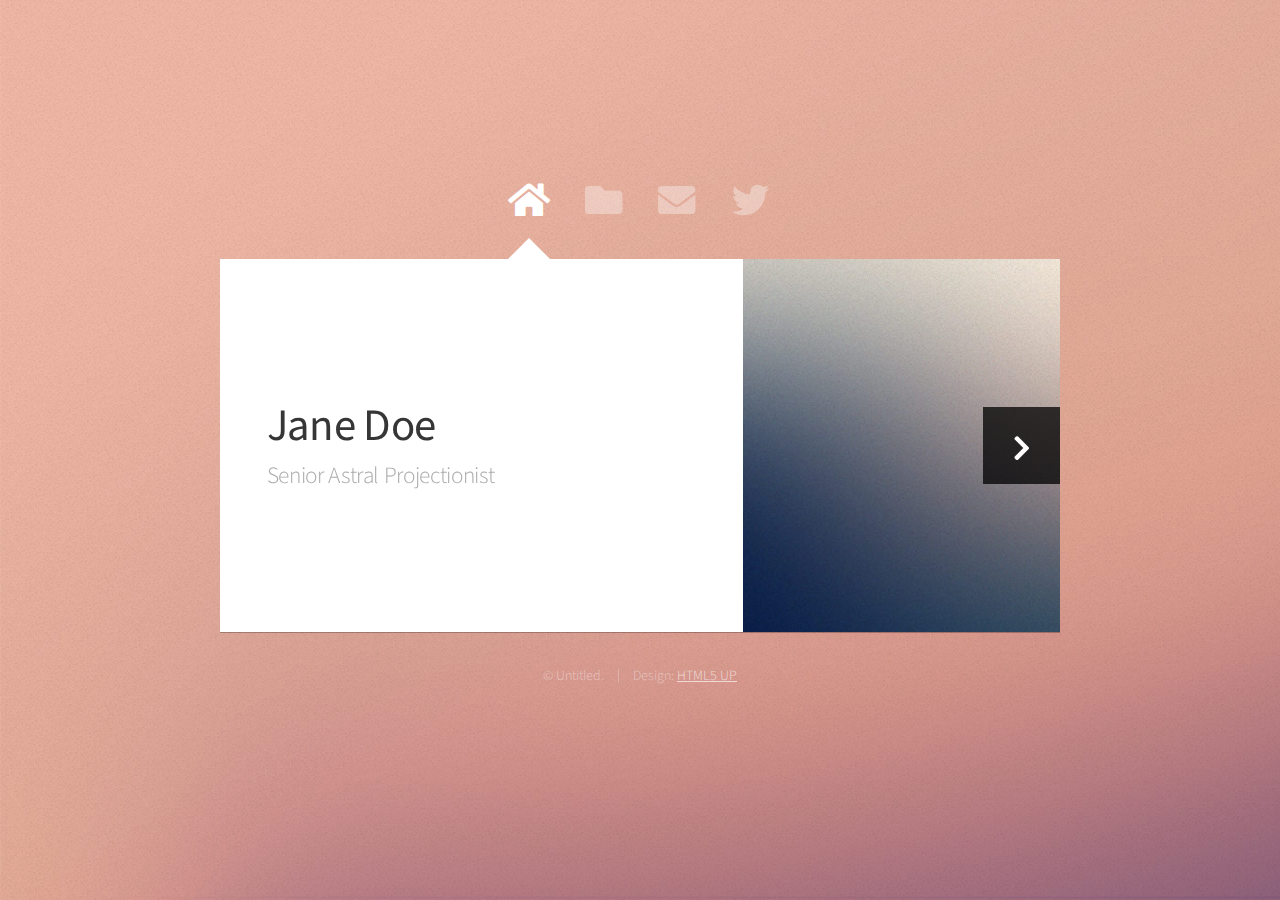
<file: index.html>
<!DOCTYPE HTML>
<!--
	Astral by HTML5 UP
	html5up.net | @ajlkn
	Free for personal and commercial use under the CCA 3.0 license (html5up.net/license)
-->
<html>
	<head>
		<title>Astral by HTML5 UP</title>
		<meta charset="utf-8" />
		<meta name="viewport" content="width=device-width, initial-scale=1, user-scalable=no" />
		<link rel="stylesheet" href="assets/css/main.css" />
		<noscript><link rel="stylesheet" href="assets/css/noscript.css" /></noscript>
	</head>
	<body class="is-preload">

		<!-- Wrapper-->
			<div id="wrapper">

				<!-- Nav -->
					<nav id="nav">
						<a href="#" class="icon solid fa-home"><span>Home</span></a>
						<a href="#work" class="icon solid fa-folder"><span>Work</span></a>
						<a href="#contact" class="icon solid fa-envelope"><span>Contact</span></a>
						<a href="https://twitter.com/ajlkn" class="icon brands fa-twitter"><span>Twitter</span></a>
					</nav>

				<!-- Main -->
					<div id="main">

						<!-- Me -->
							<article id="home" class="panel intro">
								<header>
									<h1>Jane Doe</h1>
									<p>Senior Astral Projectionist</p>
								</header>
								<a href="#work" class="jumplink pic">
									<span class="arrow icon solid fa-chevron-right"><span>See my work</span></span>
									<img src="images/me.jpg" alt="" />
								</a>
							</article>

						<!-- Work -->
							<article id="work" class="panel">
								<header>
									<h2>Work</h2>
								</header>
								<p>
									Phasellus enim sapien, blandit ullamcorper elementum eu, condimentum eu elit.
									Vestibulum ante ipsum primis in faucibus orci luctus et ultrices posuere cubilia
									luctus elit eget interdum.
								</p>
								<section>
									<div class="row">
										<div class="col-4 col-6-medium col-12-small">
											<a href="#" class="image fit"><img src="images/pic01.jpg" alt=""></a>
										</div>
										<div class="col-4 col-6-medium col-12-small">
											<a href="#" class="image fit"><img src="images/pic02.jpg" alt=""></a>
										</div>
										<div class="col-4 col-6-medium col-12-small">
											<a href="#" class="image fit"><img src="images/pic03.jpg" alt=""></a>
										</div>
										<div class="col-4 col-6-medium col-12-small">
											<a href="#" class="image fit"><img src="images/pic04.jpg" alt=""></a>
										</div>
										<div class="col-4 col-6-medium col-12-small">
											<a href="#" class="image fit"><img src="images/pic05.jpg" alt=""></a>
										</div>
										<div class="col-4 col-6-medium col-12-small">
											<a href="#" class="image fit"><img src="images/pic06.jpg" alt=""></a>
										</div>
										<div class="col-4 col-6-medium col-12-small">
											<a href="#" class="image fit"><img src="images/pic07.jpg" alt=""></a>
										</div>
										<div class="col-4 col-6-medium col-12-small">
											<a href="#" class="image fit"><img src="images/pic08.jpg" alt=""></a>
										</div>
										<div class="col-4 col-6-medium col-12-small">
											<a href="#" class="image fit"><img src="images/pic09.jpg" alt=""></a>
										</div>
										<div class="col-4 col-6-medium col-12-small">
											<a href="#" class="image fit"><img src="images/pic10.jpg" alt=""></a>
										</div>
										<div class="col-4 col-6-medium col-12-small">
											<a href="#" class="image fit"><img src="images/pic11.jpg" alt=""></a>
										</div>
										<div class="col-4 col-6-medium col-12-small">
											<a href="#" class="image fit"><img src="images/pic12.jpg" alt=""></a>
										</div>
									</div>
								</section>
							</article>

						<!-- Contact -->
							<article id="contact" class="panel">
								<header>
									<h2>Contact Me</h2>
								</header>
								<form action="#" method="post">
									<div>
										<div class="row">
											<div class="col-6 col-12-medium">
												<input type="text" name="name" placeholder="Name" />
											</div>
											<div class="col-6 col-12-medium">
												<input type="text" name="email" placeholder="Email" />
											</div>
											<div class="col-12">
												<input type="text" name="subject" placeholder="Subject" />
											</div>
											<div class="col-12">
												<textarea name="message" placeholder="Message" rows="6"></textarea>
											</div>
											<div class="col-12">
												<input type="submit" value="Send Message" />
											</div>
										</div>
									</div>
								</form>
							</article>

					</div>

				<!-- Footer -->
					<div id="footer">
						<ul class="copyright">
							<li>&copy; Untitled.</li><li>Design: <a href="http://html5up.net">HTML5 UP</a></li>
						</ul>
					</div>

			</div>

		<!-- Scripts -->
			<script src="assets/js/jquery.min.js"></script>
			<script src="assets/js/browser.min.js"></script>
			<script src="assets/js/breakpoints.min.js"></script>
			<script src="assets/js/util.js"></script>
			<script src="assets/js/main.js"></script>

	</body>
</html>
</file>
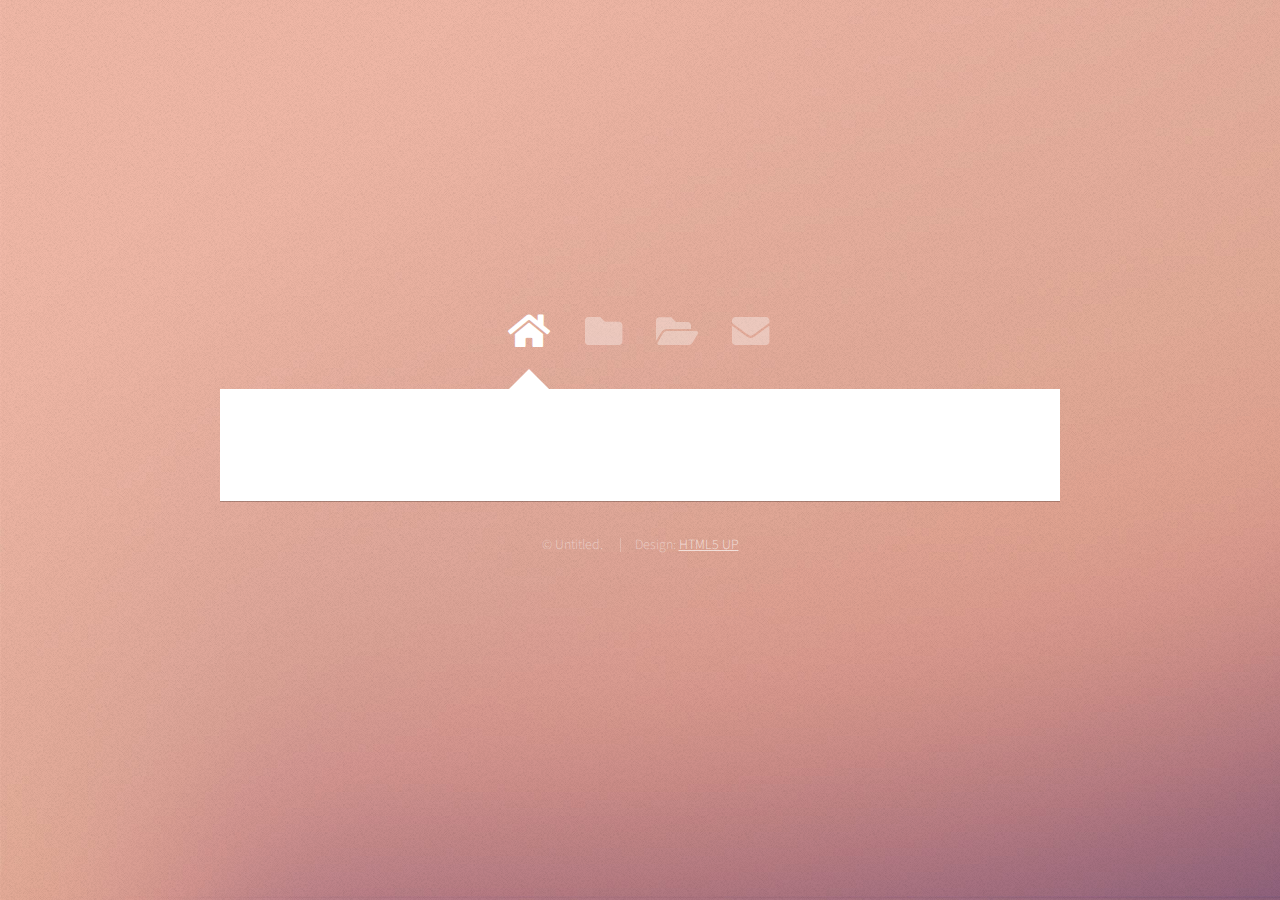
<file: Bloxiz.html>
<!DOCTYPE HTML>
<html>

<head>
    <title>Two Left Jams</title>
    <meta charset="utf-8" />
    <meta name="viewport" content="width=device-width, initial-scale=1, user-scalable=no" />
    <link rel="stylesheet" href="assets/css/main.css" />
    <noscript><link rel="stylesheet" href="assets/css/noscript.css" /></noscript>

</head>

<body class="is-preload">

    <!-- Wrapper-->
    <div id="wrapper">

        <!-- Nav -->
        <nav id="nav">
            <a href="index.html" class="icon solid fa-home"><span>Home</span></a>
            <a href="index.html#work" class="icon solid fa-folder"><span>Projects</span></a>
            <a href="#content" class="icon solid fa-folder-open"><span>Two Left Jams</span></a>
            <a href="index.html#contact" class="icon solid fa-envelope"><span>Contact</span></a>

        </nav>

        <!-- Main -->
        <div id="main">

            <!-- Empty articles to position the content panel under the correct icon -->
            <article id="empty1" class="panel">
            </article>

            <article id="empty2" class="panel">
            </article>

            <article id="content" class="panel">
                <section>
                    <header style="text-align: center;">
                        <h2>Bloxiz</h2>
                        <p>Client Projects Game</p>
                    </header>
                    <div class="video-container">
                        <video autoplay loop controls>
                            <source src="videos\Bloxiz.mp4" type="video/mp4">
                            <source src="movie.ogg" type="video/ogg">
                            Your browser does not support the video tag.
                        </video>
                    </div>
                    <header style="text-align: left;">
                        <h3>Overview</h3>
                    </header>
                    <p style="text-align: left;">
                        Bloxiz is a Tamagochi style game where you take care of your own little blocky creature. You acquire your creature by scanning a QR code, it will then be added to your collection. You can then take care of it by feeding it, playing with it cleaning it
                        and playing with it. You can breed these creatures and through a genetics system they will take traits of the parents this way you can try and collect any mix or any complete bloxiz. The game was made to the specifications of the
                        client.
                    </p>
                    <header style="text-align: left;">
                        <h3>My Role</h3>
                    </header>
                    <p style="text-align: left;">
                        During this project I took on the role of Lead Programmer, planning out the technical aspects of the game and overseeing the implementation of features. I worked closely with the team to ensure that the game mechanics were engaging and fun, while also
                        meeting the client's requirements. I was responsible for implementing the controls, creature care mechanics, and the QR code integration for creature acquisition. My focus was on creating a smooth user experience and ensuring that
                        all technical aspects of the game functioned correctly. I also closely worked together with the project manager and took over for him when he was not available. Scheduling and reporting meetings, as well as keeping the team on
                        track with the project timeline.
                    </p>
                    <header style="text-align: left;">
                        <h3>Team Members (Blank Slate Studio)</h3>
                    </header>
                    <ul style="text-align: left;">
                        <li>Arno De Cuyper</li>
                        <li>Dan Chicu</li>
                        <li>Jorin Liesse</li>
                        <li>Gilles De Waele-Van De Velde</li>
                </section>
                <a class="button primary" style="display: block; margin: 0 auto;" onclick="location.href='index.html#work'">back to projects</a>
                <a class="button primary" onclick="location.href='index.html#contact'">Contact Me</a>

            </article>

        </div>

        <!-- Footer -->
        <div id="footer">
            <ul class="copyright">
                <li>&copy; Untitled.</li>
                <li>Design: <a href="http://html5up.net">HTML5 UP</a></li>
            </ul>
        </div>

    </div>

    <!--Scripts-->
    <script src="assets/js/jquery.min.js"></script>
    <script src="assets/js/browser.min.js"></script>
    <script src="assets/js/breakpoints.min.js"></script>
    <script src="assets/js/util.js"></script>
    <script src="assets/js/main.js"></script>

</body>

</html>
</file>
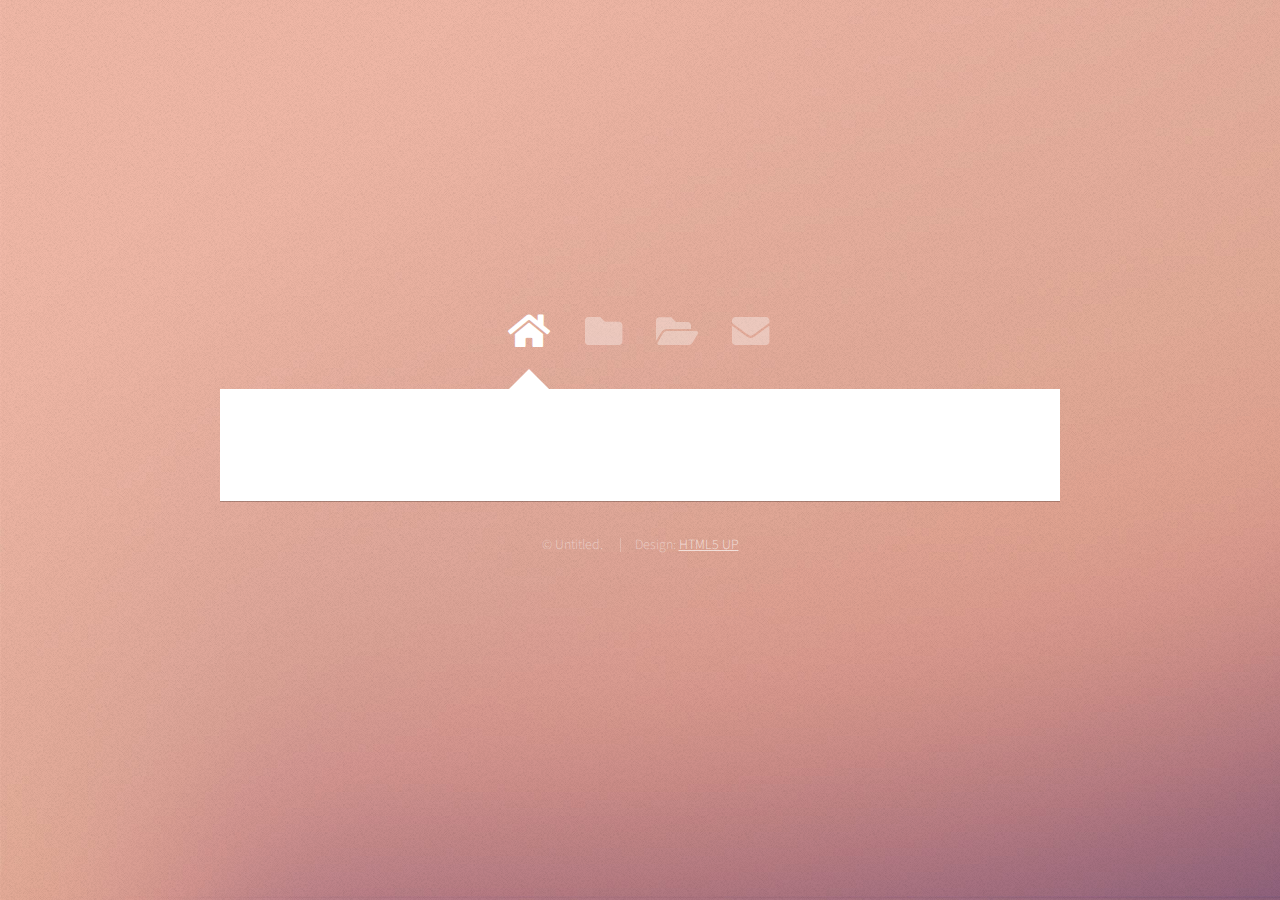
<file: StylizedKart.html>
<!DOCTYPE html>
<html>

<head>
    <title>Warden Of The Garden</title>
    <meta charset="utf-8" />
    <meta name="viewport" content="width=device-width, initial-scale=1, user-scalable=no" />
    <link rel="stylesheet" href="assets/css/main.css" />
    <noscript><link rel="stylesheet" href="assets/css/noscript.css" /></noscript>

</head>

<body class="is-preload">

    <!-- Wrapper-->
    <div id="wrapper">

        <!-- Nav -->
        <nav id="nav">
            <a href="index.html" class="icon solid fa-home"><span>Home</span></a>
            <a href="index.html#work" class="icon solid fa-folder"><span>Projects</span></a>
            <a href="#content" class="icon solid fa-folder-open"><span>Warden Of The Garden</span></a>
            <a href="index.html#contact" class="icon solid fa-envelope"><span>Contact</span></a>

        </nav>
        <!-- Main -->
        <div id="main">
            <!-- Empty articles to position the content panel under the correct icon -->
            <article id="empty1" class="panel">
            </article>

            <article id="empty2" class="panel">
            </article>

            <article id="content" class="panel">
                <section>
                    <header style="text-align: center;">
                        <h2>Stylized Kart</h2>
                        <p>Game Art 2 Exam Project</p>
                    </header>
                    <div class="video-container">
                        <iframe src="https://youtube.be/embed/vcorrttTTKA" title="Kart Presentation" frameborder="0" allow="accelerometer; autoplay; clipboard-write; encrypted-media; gyroscope; picture-in-picture; web-share" allowfullscreen>
                        </iframe>
                    </div>
                    <div class="video-container">
                        <iframe src="https://www.youtube.com/embed/1n-uUSLRfv8" title="Kart selection" frameborder="0" allow="accelerometer; autoplay; clipboard-write; encrypted-media; gyroscope; picture-in-picture; web-share" allowfullscreen>
                        </iframe>
                    </div>
                    <div class="slide-container">
                        <div class="image-container">
                            <img src="images/StylizedKart/2IGP13_E_Everaert_Anton_exam_screen01.png" class="slider-image active" alt="Stylized Kart Main Screenshot">
                            <img src="images/StylizedKart/2IGP13_E_Everaert_Anton_exam_screen02.png" class="slider-image active" alt="Stylized Kart Screenshot 1">
                            <img src="images/StylizedKart/2IGP13_E_Everaert_Anton_exam_screen03.png" class="slider-image" alt="Stylized Kart Screenshot 2">
                            <img src="images/StylizedKart/2IGP13_E_Everaert_Anton_exam_screen04.png" class="slider-image" alt="Stylized Kart Screenshot 3">
                            <img src="images/StylizedKart/2IGP13_E_Everaert_Anton_exam_screen05.png" class="slider-image" alt="Stylized Kart Screenshot 4">
                            <img src="images/StylizedKart/2IGP13_E_Everaert_Anton_exam_screen06.png" class="slider-image" alt="Stylized Kart Screenshot 5">
                        </div>
                    </div>
                    <header style="text-align: left;">
                        <h3>Overview</h3>
                    </header>
                    <p style="text-align: left;">
                        Fluffy Nature is a serene and visually captivating game environment created as a part of my Game Art 3 exam project. The project focuses on creating good shaders, lighting and overall good environmental assets. The environment I envisioned is a lush,
                        green forest filled with tall grass and a vibrant waterfall. A peaceful campsite is nestled within the trees, complete with a cozy tent and a warm campfire. The scene is designed to evoke a sense of tranquility and connection with
                        nature. Art isn't where my focus lies, but I do have a solid understanding and can do an adequate job when needed.
                    </p>
                    <header style="text-align: left;">
                        <h3>My Role</h3>
                    </header>
                    <p style="text-align: left;">
                        This is a solo project which was mandatory for my Game Art 3 course. I was responsible for all aspects of the project, including concept development, asset creation, and implementation.
                    </p>



                </section>
                <div class="button-container">
                    <button class="button primary" onclick="location.href='index.html#work'">Back to Projects</button>
                </div>

            </article>
        </div>

        <!-- Footer -->
        <div id="footer">
            <ul class="copyright">
                <li>&copy; Untitled.</li>
                <li>Design: <a href="http://html5up.net">HTML5 UP</a></li>
            </ul>
        </div>

    </div>

    <!--Scripts-->
    <script src="assets/js/jquery.min.js"></script>
    <script src="assets/js/browser.min.js"></script>
    <script src="assets/js/breakpoints.min.js"></script>
    <script src="assets/js/util.js"></script>
    <script src="assets/js/main.js"></script>

</body>

</html>
</file>
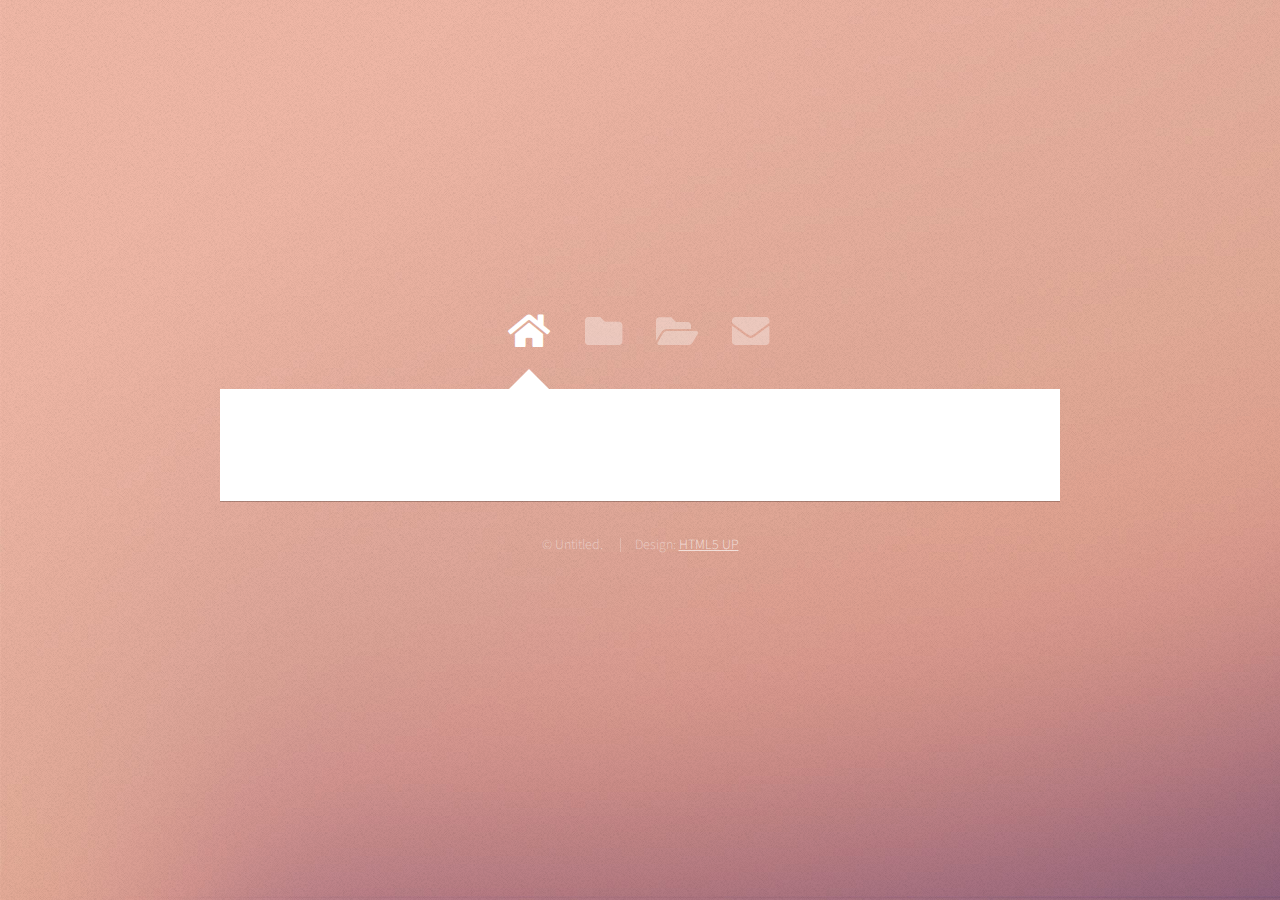
<file: TurretDefender.html>
<!DOCTYPE HTML>
<html>

<head>
    <title>Two Left Jams</title>
    <meta charset="utf-8" />
    <meta name="viewport" content="width=device-width, initial-scale=1, user-scalable=no" />
    <link rel="stylesheet" href="assets/css/main.css" />
    <noscript><link rel="stylesheet" href="assets/css/noscript.css" /></noscript>

</head>

<body class="is-preload">

    <!-- Wrapper-->
    <div id="wrapper">

        <!-- Nav -->
        <nav id="nav">
            <a href="index.html" class="icon solid fa-home"><span>Home</span></a>
            <a href="index.html#work" class="icon solid fa-folder"><span>Projects</span></a>
            <a href="#content" class="icon solid fa-folder-open"><span>Two Left Jams</span></a>
            <a href="index.html#contact" class="icon solid fa-envelope"><span>Contact</span></a>

        </nav>

        <!-- Main -->
        <div id="main">

            <!-- Empty articles to position the content panel under the correct icon -->
            <article id="empty1" class="panel">
            </article>

            <article id="empty2" class="panel">
            </article>

            <article id="content" class="panel">
                <section>
                    <header style="text-align: center;">
                        <h2>Turret Defender</h2>
                        <p>Game Design 3 Final Vertical Slice</p>
                    </header>
                    <div class="video-container">
                        <iframe src="https://www.youtube.com/embed/vCI8RIC1aag" title="Turret Defender Gameplay" frameborder="0" allow="accelerometer; autoplay; clipboard-write; encrypted-media; gyroscope; picture-in-picture; web-share" allowfullscreen>
                        </iframe>
                    </div>
                    <header style="text-align: left;">
                        <h3>Overview</h3>
                    </header>
                    <p style="text-align: left;">
                        Turret Defender is a mostly finished vertical slice of an arcade game that was created as a concept for the Game Design 3 course at DAE. You play as a turret defending against waves of enemies, managing resources and maintaining your defenses. Can you
                        get the high score?
                    </p>
                    <header style="text-align: left;">
                        <h3>My Role</h3>
                    </header>
                    <p style="text-align: left;">
                        This project was a solo effort, where I handled all aspects of the game design and implementation. I designed the game mechanics, created the art assets, and implemented the game logic using Unity. The project was a great opportunity to showcase my skills
                        in game design and development, and I learned a lot about balancing gameplay and creating engaging mechanics.
                    </p>

                    <div class="button-container">
                        <a class="button primary" onclick="location.href='https://antoneveraert.itch.io/turret-defender'">Itch.io Page</a>
                        <a class="button primary" onclick="location.href='index.html#work'">Back to Projects</a>
                        <a class="button primary" onclick="location.href='index.html#contact'">Contact Me</a>
                    </div>
                </section>
            </article>

        </div>

        <!-- Footer -->
        <div id="footer">
            <ul class="copyright">
                <li>&copy; Untitled.</li>
                <li>Design: <a href="http://html5up.net">HTML5 UP</a></li>
            </ul>
        </div>

    </div>

    <!--Scripts-->
    <script src="assets/js/jquery.min.js"></script>
    <script src="assets/js/browser.min.js"></script>
    <script src="assets/js/breakpoints.min.js"></script>
    <script src="assets/js/util.js"></script>
    <script src="assets/js/main.js"></script>

</body>

</html>
</file>
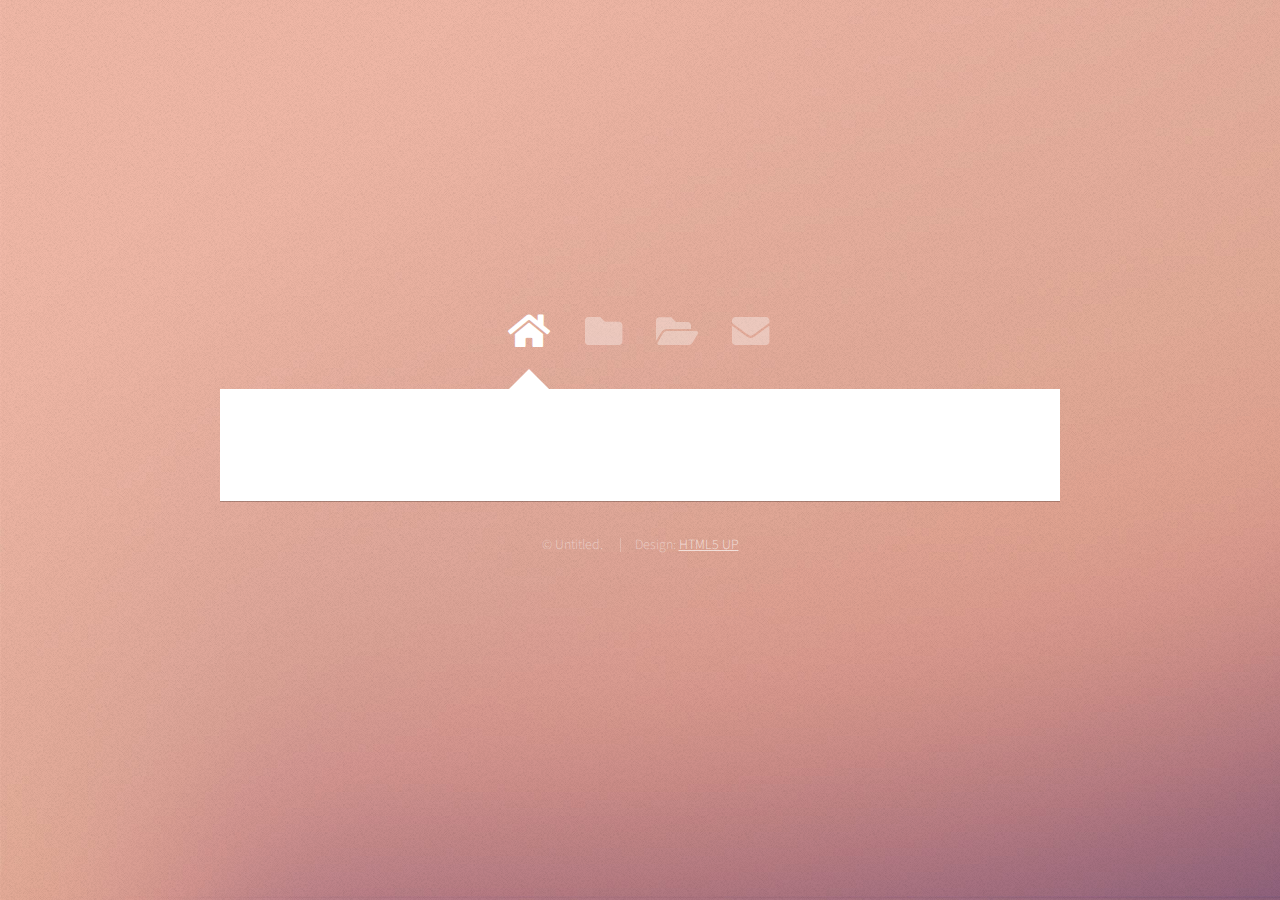
<file: VolcanicWindmill.html>
<!DOCTYPE html>
<html>

<head>
    <title>Warden Of The Garden</title>
    <meta charset="utf-8" />
    <meta name="viewport" content="width=device-width, initial-scale=1, user-scalable=no" />
    <link rel="stylesheet" href="assets/css/main.css" />
    <noscript><link rel="stylesheet" href="assets/css/noscript.css" /></noscript>

</head>

<body class="is-preload">

    <!-- Wrapper-->
    <div id="wrapper">

        <!-- Nav -->
        <nav id="nav">
            <a href="index.html" class="icon solid fa-home"><span>Home</span></a>
            <a href="index.html#work" class="icon solid fa-folder"><span>Projects</span></a>
            <a href="#content" class="icon solid fa-folder-open"><span>Warden Of The Garden</span></a>
            <a href="index.html#contact" class="icon solid fa-envelope"><span>Contact</span></a>

        </nav>
        <!-- Main -->
        <div id="main">
            <!-- Empty articles to position the content panel under the correct icon -->
            <article id="empty1" class="panel">
            </article>

            <article id="empty2" class="panel">
            </article>

            <article id="content" class="panel">
                <section>
                    <header style="text-align: center;">
                        <h2>Volcanic Windmill</h2>
                        <p>Game Art 3 Project</p>
                    </header>
                    <div class="video-container">
                        <iframe src="https://www.youtube.com/embed/NhcZ6TM-9xU" title="Volcanic Windmill Main" frameborder="0" allow="accelerometer; autoplay; clipboard-write; encrypted-media; gyroscope; picture-in-picture; web-share" allowfullscreen>
                        </iframe>
                    </div>
                    <div class="video-container">
                        <iframe src="https://www.youtube.com/embed/DqEJ3YFJkxE" title="Volcanic Windmill Breakdown" frameborder="0" allow="accelerometer; autoplay; clipboard-write; encrypted-media; gyroscope; picture-in-picture; web-share" allowfullscreen>
                        </iframe>
                    </div>
                    <header style="text-align: left;">
                        <h3>Overview</h3>
                    </header>
                    <p style="text-align: left;">
                        This volcanic windmill is also a mandatory part of the Game Art 3 course. The concept was a fluffy woodland environment within a more volcanic setting. This is obviously not possible, but I decided to give it a more whimsical twist by incorporating bright
                        colours and stylized lava.
                    </p>
                    <header style="text-align: left;">
                        <h3>My Role</h3>
                    </header>
                    <p style="text-align: left;">
                        This is a solo project which was mandatory for my Game Art 3 course. I was responsible for all aspects of the project, including concept development, asset creation, and implementation.
                    </p>



                </section>
                <div class="button-container">
                    <a class="button primary" onclick="location.href='index.html#work'">Back to Projects</a>
                    <a class="button primary" onclick="location.href='index.html#contact'">Contact Me</a>
                </div>

            </article>
        </div>

        <!-- Footer -->
        <div id="footer">
            <ul class="copyright">
                <li>&copy; Untitled.</li>
                <li>Design: <a href="http://html5up.net">HTML5 UP</a></li>
            </ul>
        </div>

    </div>

    <!--Scripts-->
    <script src="assets/js/jquery.min.js"></script>
    <script src="assets/js/browser.min.js"></script>
    <script src="assets/js/breakpoints.min.js"></script>
    <script src="assets/js/util.js"></script>
    <script src="assets/js/main.js"></script>

</body>

</html>
</file>
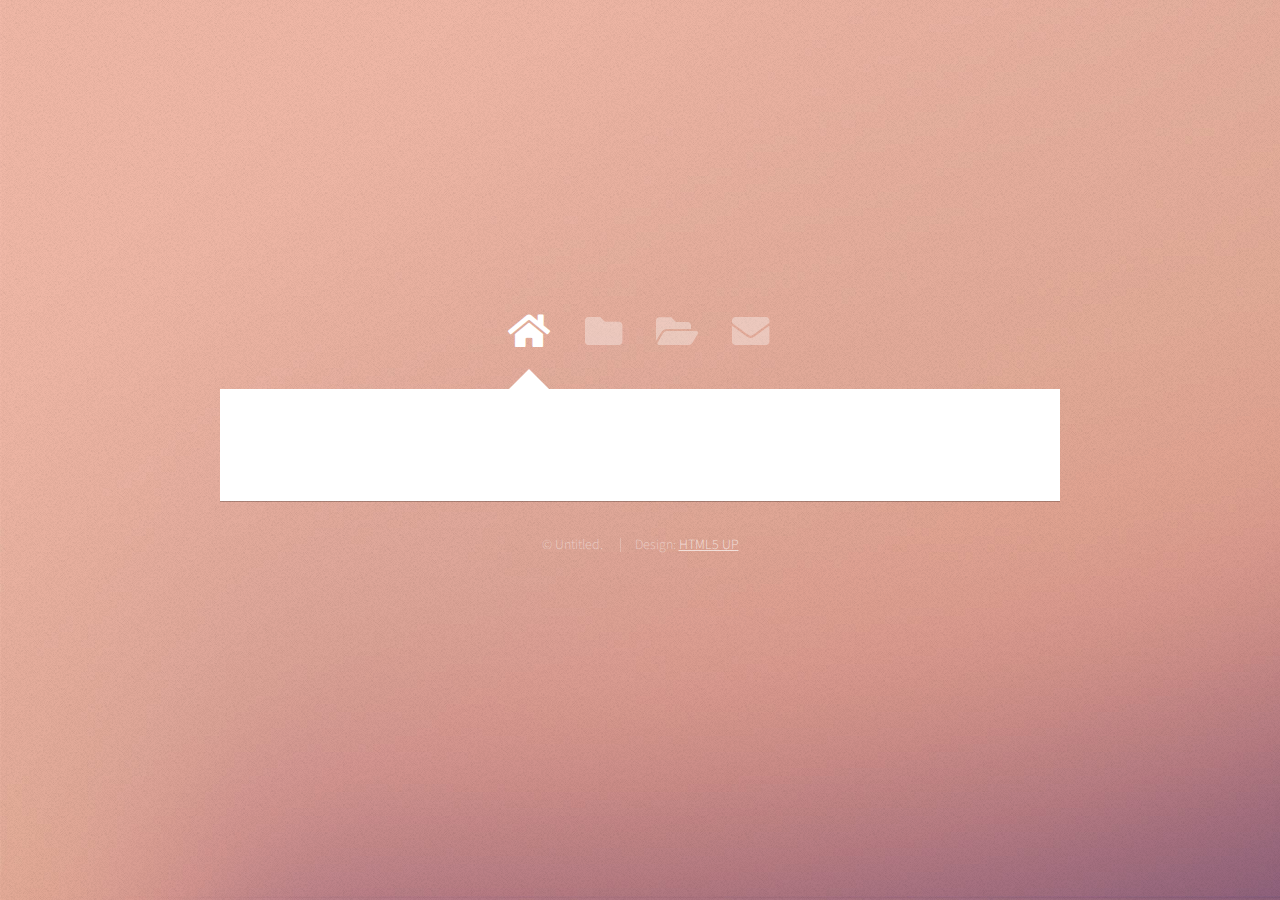
<file: WotG.html>
<!DOCTYPE html>
<html>

<head>
    <title>Warden Of The Garden</title>
    <meta charset="utf-8" />
    <meta name="viewport" content="width=device-width, initial-scale=1, user-scalable=no" />
    <link rel="stylesheet" href="assets/css/main.css" />
    <noscript><link rel="stylesheet" href="assets/css/noscript.css" /></noscript>

</head>

<body class="is-preload">

    <!-- Wrapper-->
    <div id="wrapper">

        <!-- Nav -->
        <nav id="nav">
            <a href="index.html" class="icon solid fa-home"><span>Home</span></a>
            <a href="index.html#work" class="icon solid fa-folder"><span>Projects</span></a>
            <a href="#content" class="icon solid fa-folder-open"><span>Warden Of The Garden</span></a>
            <a href="index.html#contact" class="icon solid fa-envelope"><span>Contact</span></a>

        </nav>
        <!-- Main -->
        <div id="main">
            <!-- Empty articles to position the content panel under the correct icon -->
            <article id="empty1" class="panel">
            </article>

            <article id="empty2" class="panel">
            </article>

            <article id="content" class="panel">
                <section>
                    <header style="text-align: center;">
                        <h2>Warden Of The Garden</h2>
                        <p>2024 Game Design Game Jam Winner</p>
                    </header>
                    <div class="slide-container">
                        <div class="image-container">
                            <img src="images/WotG/1.png" class="slider-image active" alt="Warden of the Garden Screenshot 1">
                            <img src="images/WotG/2.png" class="slider-image" alt="Warden of the Garden Screenshot 2">
                            <img src="images/WotG/3.png" class="slider-image" alt="Warden of the Garden Screenshot 3">
                            <img src="images/WotG/4.png" class="slider-image" alt="Warden of the Garden Screenshot 4">
                            <img src="images/WotG/5.png" class="slider-image" alt="Warden of the Garden Screenshot 5">
                            <img src="images/WotG/6.png" class="slider-image" alt="Warden of the Garden Screenshot 6">
                            <img src="images/WotG/7.png" class="slider-image" alt="Warden of the Garden Screenshot 7">
                        </div>
                    </div>
                    <header style="text-align: left;">
                        <h3>Overview</h3>
                    </header>
                    <p style="text-align: left;">
                        Warden Of The Garden is an arcade defense game that won the 2024 Game Design Game Jam. Players take on the role of the royal gardener who must protect their royal garden from waves of invasive pests. The game features unique tools and enemies that are
                        both realistic in their use and scaling in design. The game was developed in a short time frame (less than 48 hours), showcasing the team's ability to create a polished and engaging experience under pressure. The game received
                        positive feedback for its innovative mechanics and engaging gameplay, earning us the top spot in the competition. It also features a Unique toon shading art style that enhances the visual appeal while saving us a lot of time. We
                        worked hard and had a lot of fun creating this game, we never took it too seriously, but we were able to create a polished and engaging experience under pressure.
                    </p>
                    <header style="text-align: left;">
                        <h3>My Role</h3>
                    </header>
                    <p style="text-align: left;">
                        In this team of 3, I served as game designer, gameplay programmer and shader programmer. I was responsible for developing the core gameplay mechanics, implementing the enemies, creating new ideas and implementing art and shader effects.
                    </p>
                    <header style="text-align: left;">
                        <h3>Team Members</h3>
                    </header>
                    <ul style="text-align: left;">
                        <li>Arno De Cuyper</li>
                        <li>Ricardo GARCÍA MÍNGUEZ</li>
                    </ul>

                </section>
                <div class="button-container">
                    <a class="button primary" onclick="location.href='https://minniman04.itch.io/warden-of-the-garden'">Itch.io Page</a>
                    <a class="button primary" onclick="location.href='index.html#work'">Back to Projects</a>
                    <a class="button primary" onclick="location.href='index.html#contact'">Contact Me</a>
                </div>

            </article>
        </div>

        <!-- Footer -->
        <div id="footer">
            <ul class="copyright">
                <li>&copy; Untitled.</li>
                <li>Design: <a href="http://html5up.net">HTML5 UP</a></li>
            </ul>
        </div>

    </div>

    <!--Scripts-->
    <script src="assets/js/jquery.min.js"></script>
    <script src="assets/js/browser.min.js"></script>
    <script src="assets/js/breakpoints.min.js"></script>
    <script src="assets/js/util.js"></script>
    <script src="assets/js/main.js"></script>

</body>

</html>
</file>
<file: assets/css/noscript.css>
/*
	Astral by HTML5 UP
	html5up.net | @ajlkn
	Free for personal and commercial use under the CCA 3.0 license (html5up.net/license)
*/

/* Wrapper */

	#wrapper {
		opacity: 1 !important;
	}

/* Nav */

	#nav a {
		opacity: 1.0;
	}

		#nav a:before, #nav a:after {
			display: none;
		}

		#nav a span {
			top: 0;
			opacity: 1.0;
		}

			#nav a span:after {
				display: none;
			}

/* Main */

	#main {
		background: none;
		box-shadow: none;
	}

		#main > .panel {
			background: #ffffff;
			margin-bottom: 2em;
		}

			#main > .panel:last-child {
				margin-bottom: 0;
			}
</file>
<file: assets/css/main.css>
@import url("https://fonts.googleapis.com/css?family=Source+Sans+Pro:300,400,300italic,400italic");
@import url("fontawesome-all.min.css");

/*
	Astral by HTML5 UP
	html5up.net | @ajlkn
	Free for personal and commercial use under the CCA 3.0 license (html5up.net/license)
*/

html, body, div, span, applet, object,
iframe, h1, h2, h3, h4, h5, h6, p, blockquote,
pre, a, abbr, acronym, address, big, cite,
code, del, dfn, em, img, ins, kbd, q, s, samp,
small, strike, strong, sub, sup, tt, var, b,
u, i, center, dl, dt, dd, ol, ul, li, fieldset,
form, label, legend, table, caption, tbody,
tfoot, thead, tr, th, td, article, aside,
canvas, details, embed, figure, figcaption,
footer, header, hgroup, menu, nav, output, ruby,
section, summary, time, mark, audio, video {
	margin: 0;
	padding: 0;
	border: 0;
	font-size: 100%;
	font: inherit;
	vertical-align: baseline;}

article, aside, details, figcaption, figure,
footer, header, hgroup, menu, nav, section {
	display: block;}

body {
	line-height: 1;
}

ol, ul {
	list-style: none;
}

blockquote, q {
	quotes: none;
}

	blockquote:before, blockquote:after, q:before, q:after {
		content: '';
		content: none;
	}

table {
	border-collapse: collapse;
	border-spacing: 0;
}

body {
	-webkit-text-size-adjust: none;
}

mark {
	background-color: transparent;
	color: inherit;
}

input::-moz-focus-inner {
	border: 0;
	padding: 0;
}

input, select, textarea {
	-moz-appearance: none;
	-webkit-appearance: none;
	-ms-appearance: none;
	appearance: none;
}

/* Row */

	.row {
		display: flex;
		flex-wrap: wrap;
		box-sizing: border-box;
		align-items: stretch;
	}

		.row > * {
			box-sizing: border-box;
		}

		.row.gtr-uniform > * > :last-child {
			margin-bottom: 0;
		}

		.row.aln-left {
			justify-content: flex-start;
		}

		.row.aln-center {
			justify-content: center;
		}

		.row.aln-right {
			justify-content: flex-end;
		}

		.row.aln-top {
			align-items: flex-start;
		}

		.row.aln-middle {
			align-items: center;
		}

		.row.aln-bottom {
			align-items: flex-end;
		}

		.row > .imp {
			order: -1;
		}

		.row > .col-1 {
			width: 8.33333%;
		}

		.row > .off-1 {
			margin-left: 8.33333%;
		}

		.row > .col-2 {
			width: 16.66667%;
		}

		.row > .off-2 {
			margin-left: 16.66667%;
		}

		.row > .col-3 {
			width: 25%;
		}

		.row > .off-3 {
			margin-left: 25%;
		}

		.row > .col-4 {
			width: 33.33333%;
		}

		.row > .off-4 {
			margin-left: 33.33333%;
		}

		.row > .col-5 {
			width: 41.66667%;
		}

		.row > .off-5 {
			margin-left: 41.66667%;
		}

		.row > .col-6 {
			width: 50%;
		}

		.row > .off-6 {
			margin-left: 50%;
		}

		.row > .col-7 {
			width: 58.33333%;
		}

		.row > .off-7 {
			margin-left: 58.33333%;
		}

		.row > .col-8 {
			width: 66.66667%;
		}

		.row > .off-8 {
			margin-left: 66.66667%;
		}

		.row > .col-9 {
			width: 75%;
		}

		.row > .off-9 {
			margin-left: 75%;
		}

		.row > .col-10 {
			width: 83.33333%;
		}

		.row > .off-10 {
			margin-left: 83.33333%;
		}

		.row > .col-11 {
			width: 91.66667%;
		}

		.row > .off-11 {
			margin-left: 91.66667%;
		}

		.row > .col-12 {
			width: 100%;
		}

		.row > .off-12 {
			margin-left: 100%;
		}

		.row.gtr-0 {
			margin-top: 0em;
			margin-left: 0em;
		}

			.row.gtr-0 > * {
				padding: 0em 0 0 0em;
			}

			.row.gtr-0.gtr-uniform {
				margin-top: 0em;
			}

				.row.gtr-0.gtr-uniform > * {
					padding-top: 0em;
				}

		.row.gtr-25 {
			margin-top: -0.3125em;
			margin-left: -0.3125em;
		}

			.row.gtr-25 > * {
				padding: 0.3125em 0 0 0.3125em;
			}

			.row.gtr-25.gtr-uniform {
				margin-top: -0.3125em;
			}

				.row.gtr-25.gtr-uniform > * {
					padding-top: 0.3125em;
				}

		.row.gtr-50 {
			margin-top: -0.625em;
			margin-left: -0.625em;
		}

			.row.gtr-50 > * {
				padding: 0.625em 0 0 0.625em;
			}

			.row.gtr-50.gtr-uniform {
				margin-top: -0.625em;
			}

				.row.gtr-50.gtr-uniform > * {
					padding-top: 0.625em;
				}

		.row {
			margin-top: -1.25em;
			margin-left: -1.25em;
		}

			.row > * {
				padding: 1.25em 0 0 1.25em;
			}

			.row.gtr-uniform {
				margin-top: -1.25em;
			}

				.row.gtr-uniform > * {
					padding-top: 1.25em;
				}

		.row.gtr-150 {
			margin-top: -1.875em;
			margin-left: -1.875em;
		}

			.row.gtr-150 > * {
				padding: 1.875em 0 0 1.875em;
			}

			.row.gtr-150.gtr-uniform {
				margin-top: -1.875em;
			}

				.row.gtr-150.gtr-uniform > * {
					padding-top: 1.875em;
				}

		.row.gtr-200 {
			margin-top: -2.5em;
			margin-left: -2.5em;
		}

			.row.gtr-200 > * {
				padding: 2.5em 0 0 2.5em;
			}

			.row.gtr-200.gtr-uniform {
				margin-top: -2.5em;
			}

				.row.gtr-200.gtr-uniform > * {
					padding-top: 2.5em;
				}

		@media screen and (max-width: 1680px) {

			.row {
				display: flex;
				flex-wrap: wrap;
				box-sizing: border-box;
				align-items: stretch;
			}

				.row > * {
					box-sizing: border-box;
				}

				.row.gtr-uniform > * > :last-child {
					margin-bottom: 0;
				}

				.row.aln-left {
					justify-content: flex-start;
				}

				.row.aln-center {
					justify-content: center;
				}

				.row.aln-right {
					justify-content: flex-end;
				}

				.row.aln-top {
					align-items: flex-start;
				}

				.row.aln-middle {
					align-items: center;
				}

				.row.aln-bottom {
					align-items: flex-end;
				}

				.row > .imp-xlarge {
					order: -1;
				}

				.row > .col-1-xlarge {
					width: 8.33333%;
				}

				.row > .off-1-xlarge {
					margin-left: 8.33333%;
				}

				.row > .col-2-xlarge {
					width: 16.66667%;
				}

				.row > .off-2-xlarge {
					margin-left: 16.66667%;
				}

				.row > .col-3-xlarge {
					width: 25%;
				}

				.row > .off-3-xlarge {
					margin-left: 25%;
				}

				.row > .col-4-xlarge {
					width: 33.33333%;
				}

				.row > .off-4-xlarge {
					margin-left: 33.33333%;
				}

				.row > .col-5-xlarge {
					width: 41.66667%;
				}

				.row > .off-5-xlarge {
					margin-left: 41.66667%;
				}

				.row > .col-6-xlarge {
					width: 50%;
				}

				.row > .off-6-xlarge {
					margin-left: 50%;
				}

				.row > .col-7-xlarge {
					width: 58.33333%;
				}

				.row > .off-7-xlarge {
					margin-left: 58.33333%;
				}

				.row > .col-8-xlarge {
					width: 66.66667%;
				}

				.row > .off-8-xlarge {
					margin-left: 66.66667%;
				}

				.row > .col-9-xlarge {
					width: 75%;
				}

				.row > .off-9-xlarge {
					margin-left: 75%;
				}

				.row > .col-10-xlarge {
					width: 83.33333%;
				}

				.row > .off-10-xlarge {
					margin-left: 83.33333%;
				}

				.row > .col-11-xlarge {
					width: 91.66667%;
				}

				.row > .off-11-xlarge {
					margin-left: 91.66667%;
				}

				.row > .col-12-xlarge {
					width: 100%;
				}

				.row > .off-12-xlarge {
					margin-left: 100%;
				}

				.row.gtr-0 {
					margin-top: 0em;
					margin-left: 0em;
				}

					.row.gtr-0 > * {
						padding: 0em 0 0 0em;
					}

					.row.gtr-0.gtr-uniform {
						margin-top: 0em;
					}

						.row.gtr-0.gtr-uniform > * {
							padding-top: 0em;
						}

				.row.gtr-25 {
					margin-top: -0.3125em;
					margin-left: -0.3125em;
				}

					.row.gtr-25 > * {
						padding: 0.3125em 0 0 0.3125em;
					}

					.row.gtr-25.gtr-uniform {
						margin-top: -0.3125em;
					}

						.row.gtr-25.gtr-uniform > * {
							padding-top: 0.3125em;
						}

				.row.gtr-50 {
					margin-top: -0.625em;
					margin-left: -0.625em;
				}

					.row.gtr-50 > * {
						padding: 0.625em 0 0 0.625em;
					}

					.row.gtr-50.gtr-uniform {
						margin-top: -0.625em;
					}

						.row.gtr-50.gtr-uniform > * {
							padding-top: 0.625em;
						}

				.row {
					margin-top: -1.25em;
					margin-left: -1.25em;
				}

					.row > * {
						padding: 1.25em 0 0 1.25em;
					}

					.row.gtr-uniform {
						margin-top: -1.25em;
					}

						.row.gtr-uniform > * {
							padding-top: 1.25em;
						}

				.row.gtr-150 {
					margin-top: -1.875em;
					margin-left: -1.875em;
				}

					.row.gtr-150 > * {
						padding: 1.875em 0 0 1.875em;
					}

					.row.gtr-150.gtr-uniform {
						margin-top: -1.875em;
					}

						.row.gtr-150.gtr-uniform > * {
							padding-top: 1.875em;
						}

				.row.gtr-200 {
					margin-top: -2.5em;
					margin-left: -2.5em;
				}

					.row.gtr-200 > * {
						padding: 2.5em 0 0 2.5em;
					}

					.row.gtr-200.gtr-uniform {
						margin-top: -2.5em;
					}

						.row.gtr-200.gtr-uniform > * {
							padding-top: 2.5em;
						}

		}

		@media screen and (max-width: 1280px) {

			.row {
				display: flex;
				flex-wrap: wrap;
				box-sizing: border-box;
				align-items: stretch;
			}

				.row > * {
					box-sizing: border-box;
				}

				.row.gtr-uniform > * > :last-child {
					margin-bottom: 0;
				}

				.row.aln-left {
					justify-content: flex-start;
				}

				.row.aln-center {
					justify-content: center;
				}

				.row.aln-right {
					justify-content: flex-end;
				}

				.row.aln-top {
					align-items: flex-start;
				}

				.row.aln-middle {
					align-items: center;
				}

				.row.aln-bottom {
					align-items: flex-end;
				}

				.row > .imp-large {
					order: -1;
				}

				.row > .col-1-large {
					width: 8.33333%;
				}

				.row > .off-1-large {
					margin-left: 8.33333%;
				}

				.row > .col-2-large {
					width: 16.66667%;
				}

				.row > .off-2-large {
					margin-left: 16.66667%;
				}

				.row > .col-3-large {
					width: 25%;
				}

				.row > .off-3-large {
					margin-left: 25%;
				}

				.row > .col-4-large {
					width: 33.33333%;
				}

				.row > .off-4-large {
					margin-left: 33.33333%;
				}

				.row > .col-5-large {
					width: 41.66667%;
				}

				.row > .off-5-large {
					margin-left: 41.66667%;
				}

				.row > .col-6-large {
					width: 50%;
				}

				.row > .off-6-large {
					margin-left: 50%;
				}

				.row > .col-7-large {
					width: 58.33333%;
				}

				.row > .off-7-large {
					margin-left: 58.33333%;
				}

				.row > .col-8-large {
					width: 66.66667%;
				}

				.row > .off-8-large {
					margin-left: 66.66667%;
				}

				.row > .col-9-large {
					width: 75%;
				}

				.row > .off-9-large {
					margin-left: 75%;
				}

				.row > .col-10-large {
					width: 83.33333%;
				}

				.row > .off-10-large {
					margin-left: 83.33333%;
				}

				.row > .col-11-large {
					width: 91.66667%;
				}

				.row > .off-11-large {
					margin-left: 91.66667%;
				}

				.row > .col-12-large {
					width: 100%;
				}

				.row > .off-12-large {
					margin-left: 100%;
				}

				.row.gtr-0 {
					margin-top: 0em;
					margin-left: 0em;
				}

					.row.gtr-0 > * {
						padding: 0em 0 0 0em;
					}

					.row.gtr-0.gtr-uniform {
						margin-top: 0em;
					}

						.row.gtr-0.gtr-uniform > * {
							padding-top: 0em;
						}

				.row.gtr-25 {
					margin-top: -0.3125em;
					margin-left: -0.3125em;
				}

					.row.gtr-25 > * {
						padding: 0.3125em 0 0 0.3125em;
					}

					.row.gtr-25.gtr-uniform {
						margin-top: -0.3125em;
					}

						.row.gtr-25.gtr-uniform > * {
							padding-top: 0.3125em;
						}

				.row.gtr-50 {
					margin-top: -0.625em;
					margin-left: -0.625em;
				}

					.row.gtr-50 > * {
						padding: 0.625em 0 0 0.625em;
					}

					.row.gtr-50.gtr-uniform {
						margin-top: -0.625em;
					}

						.row.gtr-50.gtr-uniform > * {
							padding-top: 0.625em;
						}

				.row {
					margin-top: -1.25em;
					margin-left: -1.25em;
				}

					.row > * {
						padding: 1.25em 0 0 1.25em;
					}

					.row.gtr-uniform {
						margin-top: -1.25em;
					}

						.row.gtr-uniform > * {
							padding-top: 1.25em;
						}

				.row.gtr-150 {
					margin-top: -1.875em;
					margin-left: -1.875em;
				}

					.row.gtr-150 > * {
						padding: 1.875em 0 0 1.875em;
					}

					.row.gtr-150.gtr-uniform {
						margin-top: -1.875em;
					}

						.row.gtr-150.gtr-uniform > * {
							padding-top: 1.875em;
						}

				.row.gtr-200 {
					margin-top: -2.5em;
					margin-left: -2.5em;
				}

					.row.gtr-200 > * {
						padding: 2.5em 0 0 2.5em;
					}

					.row.gtr-200.gtr-uniform {
						margin-top: -2.5em;
					}

						.row.gtr-200.gtr-uniform > * {
							padding-top: 2.5em;
						}

		}

		@media screen and (max-width: 980px) {

			.row {
				display: flex;
				flex-wrap: wrap;
				box-sizing: border-box;
				align-items: stretch;
			}

				.row > * {
					box-sizing: border-box;
				}

				.row.gtr-uniform > * > :last-child {
					margin-bottom: 0;
				}

				.row.aln-left {
					justify-content: flex-start;
				}

				.row.aln-center {
					justify-content: center;
				}

				.row.aln-right {
					justify-content: flex-end;
				}

				.row.aln-top {
					align-items: flex-start;
				}

				.row.aln-middle {
					align-items: center;
				}

				.row.aln-bottom {
					align-items: flex-end;
				}

				.row > .imp-medium {
					order: -1;
				}

				.row > .col-1-medium {
					width: 8.33333%;
				}

				.row > .off-1-medium {
					margin-left: 8.33333%;
				}

				.row > .col-2-medium {
					width: 16.66667%;
				}

				.row > .off-2-medium {
					margin-left: 16.66667%;
				}

				.row > .col-3-medium {
					width: 25%;
				}

				.row > .off-3-medium {
					margin-left: 25%;
				}

				.row > .col-4-medium {
					width: 33.33333%;
				}

				.row > .off-4-medium {
					margin-left: 33.33333%;
				}

				.row > .col-5-medium {
					width: 41.66667%;
				}

				.row > .off-5-medium {
					margin-left: 41.66667%;
				}

				.row > .col-6-medium {
					width: 50%;
				}

				.row > .off-6-medium {
					margin-left: 50%;
				}

				.row > .col-7-medium {
					width: 58.33333%;
				}

				.row > .off-7-medium {
					margin-left: 58.33333%;
				}

				.row > .col-8-medium {
					width: 66.66667%;
				}

				.row > .off-8-medium {
					margin-left: 66.66667%;
				}

				.row > .col-9-medium {
					width: 75%;
				}

				.row > .off-9-medium {
					margin-left: 75%;
				}

				.row > .col-10-medium {
					width: 83.33333%;
				}

				.row > .off-10-medium {
					margin-left: 83.33333%;
				}

				.row > .col-11-medium {
					width: 91.66667%;
				}

				.row > .off-11-medium {
					margin-left: 91.66667%;
				}

				.row > .col-12-medium {
					width: 100%;
				}

				.row > .off-12-medium {
					margin-left: 100%;
				}

				.row.gtr-0 {
					margin-top: 0em;
					margin-left: 0em;
				}

					.row.gtr-0 > * {
						padding: 0em 0 0 0em;
					}

					.row.gtr-0.gtr-uniform {
						margin-top: 0em;
					}

						.row.gtr-0.gtr-uniform > * {
							padding-top: 0em;
						}

				.row.gtr-25 {
					margin-top: -0.3125em;
					margin-left: -0.3125em;
				}

					.row.gtr-25 > * {
						padding: 0.3125em 0 0 0.3125em;
					}

					.row.gtr-25.gtr-uniform {
						margin-top: -0.3125em;
					}

						.row.gtr-25.gtr-uniform > * {
							padding-top: 0.3125em;
						}

				.row.gtr-50 {
					margin-top: -0.625em;
					margin-left: -0.625em;
				}

					.row.gtr-50 > * {
						padding: 0.625em 0 0 0.625em;
					}

					.row.gtr-50.gtr-uniform {
						margin-top: -0.625em;
					}

						.row.gtr-50.gtr-uniform > * {
							padding-top: 0.625em;
						}

				.row {
					margin-top: -1.25em;
					margin-left: -1.25em;
				}

					.row > * {
						padding: 1.25em 0 0 1.25em;
					}

					.row.gtr-uniform {
						margin-top: -1.25em;
					}

						.row.gtr-uniform > * {
							padding-top: 1.25em;
						}

				.row.gtr-150 {
					margin-top: -1.875em;
					margin-left: -1.875em;
				}

					.row.gtr-150 > * {
						padding: 1.875em 0 0 1.875em;
					}

					.row.gtr-150.gtr-uniform {
						margin-top: -1.875em;
					}

						.row.gtr-150.gtr-uniform > * {
							padding-top: 1.875em;
						}

				.row.gtr-200 {
					margin-top: -2.5em;
					margin-left: -2.5em;
				}

					.row.gtr-200 > * {
						padding: 2.5em 0 0 2.5em;
					}

					.row.gtr-200.gtr-uniform {
						margin-top: -2.5em;
					}

						.row.gtr-200.gtr-uniform > * {
							padding-top: 2.5em;
						}

		}

		@media screen and (max-width: 736px) {

			.row {
				display: flex;
				flex-wrap: wrap;
				box-sizing: border-box;
				align-items: stretch;
			}

				.row > * {
					box-sizing: border-box;
				}

				.row.gtr-uniform > * > :last-child {
					margin-bottom: 0;
				}

				.row.aln-left {
					justify-content: flex-start;
				}

				.row.aln-center {
					justify-content: center;
				}

				.row.aln-right {
					justify-content: flex-end;
				}

				.row.aln-top {
					align-items: flex-start;
				}

				.row.aln-middle {
					align-items: center;
				}

				.row.aln-bottom {
					align-items: flex-end;
				}

				.row > .imp-small {
					order: -1;
				}

				.row > .col-1-small {
					width: 8.33333%;
				}

				.row > .off-1-small {
					margin-left: 8.33333%;
				}

				.row > .col-2-small {
					width: 16.66667%;
				}

				.row > .off-2-small {
					margin-left: 16.66667%;
				}

				.row > .col-3-small {
					width: 25%;
				}

				.row > .off-3-small {
					margin-left: 25%;
				}

				.row > .col-4-small {
					width: 33.33333%;
				}

				.row > .off-4-small {
					margin-left: 33.33333%;
				}

				.row > .col-5-small {
					width: 41.66667%;
				}

				.row > .off-5-small {
					margin-left: 41.66667%;
				}

				.row > .col-6-small {
					width: 50%;
				}

				.row > .off-6-small {
					margin-left: 50%;
				}

				.row > .col-7-small {
					width: 58.33333%;
				}

				.row > .off-7-small {
					margin-left: 58.33333%;
				}

				.row > .col-8-small {
					width: 66.66667%;
				}

				.row > .off-8-small {
					margin-left: 66.66667%;
				}

				.row > .col-9-small {
					width: 75%;
				}

				.row > .off-9-small {
					margin-left: 75%;
				}

				.row > .col-10-small {
					width: 83.33333%;
				}

				.row > .off-10-small {
					margin-left: 83.33333%;
				}

				.row > .col-11-small {
					width: 91.66667%;
				}

				.row > .off-11-small {
					margin-left: 91.66667%;
				}

				.row > .col-12-small {
					width: 100%;
				}

				.row > .off-12-small {
					margin-left: 100%;
				}

				.row.gtr-0 {
					margin-top: 0em;
					margin-left: 0em;
				}

					.row.gtr-0 > * {
						padding: 0em 0 0 0em;
					}

					.row.gtr-0.gtr-uniform {
						margin-top: 0em;
					}

						.row.gtr-0.gtr-uniform > * {
							padding-top: 0em;
						}

				.row.gtr-25 {
					margin-top: -0.3125em;
					margin-left: -0.3125em;
				}

					.row.gtr-25 > * {
						padding: 0.3125em 0 0 0.3125em;
					}

					.row.gtr-25.gtr-uniform {
						margin-top: -0.3125em;
					}

						.row.gtr-25.gtr-uniform > * {
							padding-top: 0.3125em;
						}

				.row.gtr-50 {
					margin-top: -0.625em;
					margin-left: -0.625em;
				}

					.row.gtr-50 > * {
						padding: 0.625em 0 0 0.625em;
					}

					.row.gtr-50.gtr-uniform {
						margin-top: -0.625em;
					}

						.row.gtr-50.gtr-uniform > * {
							padding-top: 0.625em;
						}

				.row {
					margin-top: -1.25em;
					margin-left: -1.25em;
				}

					.row > * {
						padding: 1.25em 0 0 1.25em;
					}

					.row.gtr-uniform {
						margin-top: -1.25em;
					}

						.row.gtr-uniform > * {
							padding-top: 1.25em;
						}

				.row.gtr-150 {
					margin-top: -1.875em;
					margin-left: -1.875em;
				}

					.row.gtr-150 > * {
						padding: 1.875em 0 0 1.875em;
					}

					.row.gtr-150.gtr-uniform {
						margin-top: -1.875em;
					}

						.row.gtr-150.gtr-uniform > * {
							padding-top: 1.875em;
						}

				.row.gtr-200 {
					margin-top: -2.5em;
					margin-left: -2.5em;
				}

					.row.gtr-200 > * {
						padding: 2.5em 0 0 2.5em;
					}

					.row.gtr-200.gtr-uniform {
						margin-top: -2.5em;
					}

						.row.gtr-200.gtr-uniform > * {
							padding-top: 2.5em;
						}

		}

/* Basic */

	html {
		box-sizing: border-box;
	}

	*, *:before, *:after {
		box-sizing: inherit;
	}

	body {
		background-image: url("images/overlay.png"), url("images/bg.jpg");
		background-repeat: repeat, no-repeat;
		background-size: auto, 100% 100%;
		background-attachment: fixed;
		overflow-y: scroll;
	}

		body.is-preload *, body.is-preload *:before, body.is-preload *:after {
			-moz-animation: none !important;
			-webkit-animation: none !important;
			-ms-animation: none !important;
			animation: none !important;
			-moz-transition: none !important;
			-webkit-transition: none !important;
			-ms-transition: none !important;
			transition: none !important;
		}

	body, input, textarea, select {
		font-family: 'Source Sans Pro', sans-serif;
		font-weight: 300;
		color: #777777;
		font-size: 20pt;
		line-height: 1.75em;
	}

		@media screen and (max-width: 1680px) {

			body, input, textarea, select {
				font-size: 15pt;
			}

		}

		@media screen and (max-width: 1280px) {

			body, input, textarea, select {
				font-size: 14pt;
			}

		}

		@media screen and (max-width: 736px) {

			body, input, textarea, select {
				font-size: 12pt;
			}

		}

		@media screen and (max-width: 360px) {

			body, input, textarea, select {
				font-size: 11pt;
			}

		}

	strong, b, h1, h2, h3, h4, h5, h6 {
		font-weight: 400;
		color: #363636;
	}

	h1 {
		font-size: 2.4em;
		letter-spacing: -0.015em;
	}

	h2 {
		font-size: 1.8em;
		letter-spacing: -0.015em;
	}

	h3, h4, h5, h6 {
		font-size: 1.25em;
		letter-spacing: -0.015em;
	}

	@media screen and (max-width: 736px) {

		h1 {
			font-size: 1.75em;
		}

		h2 {
			font-size: 1.375em;
		}

		h3, h4, h5, h6 {
			font-size: 1em;
		}

	}

	blockquote {
		border-left: solid 0.5em #ddd;
		padding: 1em 0 1em 2em;
		font-style: italic;
	}

	em, i {
		font-style: italic;
	}

	hr {
		border: 0;
		border-top: solid 1px #ddd;
		padding: 1.5em 0 0 0;
		margin: 1.75em 0 0 0;
	}

	sub {
		position: relative;
		top: 0.5em;
		font-size: 0.8em;
	}

	sup {
		position: relative;
		top: -0.5em;
		font-size: 0.8em;
	}

	br.clear {
		clear: both;
	}

	p, ul, ol, dl, table, blockquote, form {
		margin-bottom: 2em;
	}

/* Table */

	table {
		width: 100%;
	}

		table.default tbody tr {
			border-bottom: solid 1px #f4f4f4;
		}

		table.default td {
			padding: 0.5em 1em 0.5em 1em;
		}

		table.default th {
			text-align: left;
			font-weight: 400;
			padding: 0.5em 1em 0.5em 1em;
		}

		table.default thead {
			border-bottom: solid 2px #f4f4f4;
		}

/* Form */

	form label {
		display: block;
		font-weight: 400;
		color: #363636;
		margin: 0 0 1em 0;
	}

	form input[type="text"],
	form input[type="email"],
	form input[type="password"],
	form select,
	form textarea {
		-webkit-appearance: none;
		border: 0;
		background: #f4f4f4;
		padding: 0.75em;
		width: 100%;
		-moz-transition: background-color .25s ease-in-out;
		-webkit-transition: background-color .25s ease-in-out;
		-ms-transition: background-color .25s ease-in-out;
		transition: background-color .25s ease-in-out;
	}

		form input[type="text"]:focus,
		form input[type="email"]:focus,
		form input[type="password"]:focus,
		form select:focus,
		form textarea:focus {
			background: #f8f8f8;
		}

	form input[type="text"],
	form input[type="email"],
	form input[type="password"],
	form select {
		line-height: 1.35em;
	}

	form ::-webkit-input-placeholder {
		color: #999;
	}

	form :-moz-placeholder {
		color: #999;
	}

	form ::-moz-placeholder {
		color: #999;
	}

	form :-ms-input-placeholder {
		color: #999;
	}

/* Section/Article */

	section, article {
		margin-bottom: 3em;
	}

		section > :last-child, section:last-child, article > :last-child, article:last-child {
			margin-bottom: 0;
		}

	header {
		margin: 0 0 1.5em 0;
	}

		header > p {
			margin: 0.5em 0 0 0;
			color: #aaa;
		}

		@media screen and (max-width: 736px) {

			header {
				margin: 0 0 1em 0;
			}

		}

/* Image */

	.image {
		display: inline-block;
	}

		.image img {
			display: block;
			width: 100%;
		}

		.image.fit {
			display: block;
			width: 100%;
		}

		.image.featured {
			display: block;
			width: 100%;
			margin: 0 0 2em 0;
		}

		.image.left {
			float: left;
			margin: 0 2em 2em 0;
		}

		.image.centered {
			display: block;
			margin: 0 0 2em 0;
		}

			.image.centered img {
				margin: 0 auto;
				width: auto;
			}

/* Button */

	input[type="button"],
	input[type="submit"],
	input[type="reset"],
	button,
	.button {
		-moz-transition: background-color .25s ease-in-out;
		-webkit-transition: background-color .25s ease-in-out;
		-ms-transition: background-color .25s ease-in-out;
		transition: background-color .25s ease-in-out;
		-webkit-appearance: none;
		display: inline-block;
		background-color: #222222;
		color: #ffffff;
		border: 0;
		cursor: pointer;
		outline: 0;
		padding: 0.7em 1.5em 0.7em 1.5em;
	}

		input[type="button"]:hover,
		input[type="submit"]:hover,
		input[type="reset"]:hover,
		button:hover,
		.button:hover {
			background-color: #333333;
		}

		input[type="button"]:active,
		input[type="submit"]:active,
		input[type="reset"]:active,
		button:active,
		.button:active {
			background-color: #444444;
		}

		input[type="button"].alt,
		input[type="submit"].alt,
		input[type="reset"].alt,
		button.alt,
		.button.alt {
			background-color: #777777;
		}

			input[type="button"].alt:hover,
			input[type="submit"].alt:hover,
			input[type="reset"].alt:hover,
			button.alt:hover,
			.button.alt:hover {
				background-color: #888888;
			}

			input[type="button"].alt:active,
			input[type="submit"].alt:active,
			input[type="reset"].alt:active,
			button.alt:active,
			.button.alt:active {
				background-color: #999999;
			}

		input[type="button"].small,
		input[type="submit"].small,
		input[type="reset"].small,
		button.small,
		.button.small {
			font-size: 0.75em;
		}

		input[type="button"].large,
		input[type="submit"].large,
		input[type="reset"].large,
		button.large,
		.button.large {
			font-size: 1.25em;
			padding: 0.5em 1.25em 0.5em 1.25em;
		}

		input[type="button"].xlarge,
		input[type="submit"].xlarge,
		input[type="reset"].xlarge,
		button.xlarge,
		.button.xlarge {
			font-size: 1.5em;
			padding: 0.5em 1.25em 0.5em 1.25em;
		}

		@media screen and (max-width: 736px) {

			input[type="button"],
			input[type="submit"],
			input[type="reset"],
			button,
			.button {
				width: 100%;
			}

		}

/* List */

	ul {
		list-style: disc;
		padding-left: 1em;
	}

		ul li {
			padding-left: 0.5em;
		}

	ol {
		list-style: decimal;
		padding-left: 1.25em;
	}

		ol li {
			padding-left: 0.25em;
		}

/* Actions */

	ul.actions {
		list-style: none;
		padding-left: 0;
	}

		ul.actions li {
			display: inline-block;
			padding-left: 0;
			margin: 0 0 0 0.5em;
		}

			ul.actions li:first-child {
				margin-left: 0;
			}

		@media screen and (max-width: 736px) {

			ul.actions li {
				display: block;
				margin: 0.75em 0 0 0;
			}

				ul.actions li:first-child {
					margin-top: 0;
				}

		}

/* Icons */

	.icon {
		text-decoration: none;
		position: relative;
		text-decoration: none;
	}

		.icon:before {
			-moz-osx-font-smoothing: grayscale;
			-webkit-font-smoothing: antialiased;
			display: inline-block;
			font-style: normal;
			font-variant: normal;
			text-rendering: auto;
			line-height: 1;
			text-transform: none !important;
			font-family: 'Font Awesome 5 Free';
			font-weight: 400;
		}

		.icon.solid:before {
			font-weight: 900;
		}

		.icon.brands:before {
			font-family: 'Font Awesome 5 Brands';
		}

		.icon:before {
			line-height: inherit;
		}

		.icon > .label {
			display: none;
		}

/* Nav */

	#nav {
		text-align: center;
		height: 4.25em;
		cursor: default;
	}

		#nav a {
			position: relative;
			display: inline-block;
			color: #ffffff;
			width: 1em;
			height: 1em;
			line-height: 0.9em;
			font-size: 2.5em;
			margin: 0 0.25em 0 0.25em;
			opacity: 0.35;
			outline: 0;
			-moz-transition: opacity .25s ease-in-out;
			-webkit-transition: opacity .25s ease-in-out;
			-ms-transition: opacity .25s ease-in-out;
			transition: opacity .25s ease-in-out;
		}

			#nav a.icon:before {
				padding-right: 0;
			}

			#nav a:before {
				font-size: 0.8em;
			}

			#nav a:after {
				content: '';
				display: block;
				position: absolute;
				left: 50%;
				bottom: -0.75em;
				margin-left: -0.5em;
				border-bottom: solid 0em #ffffff;
				border-left: solid 0.5em transparent;
				border-right: solid 0.5em transparent;
				-moz-transition: border-bottom-width .25s ease-in-out;
				-webkit-transition: border-bottom-width .25s ease-in-out;
				-ms-transition: border-bottom-width .25s ease-in-out;
				transition: border-bottom-width .25s ease-in-out;
			}

			#nav a span {
				display: block;
				position: absolute;
				background: #222222;
				color: #ffffff;
				top: -2.75em;
				font-size: 0.3em;
				height: 2.25em;
				line-height: 2.25em;
				left: 50%;
				opacity: 0;
				-moz-transition: opacity .25s ease-in-out;
				-webkit-transition: opacity .25s ease-in-out;
				-ms-transition: opacity .25s ease-in-out;
				transition: opacity .25s ease-in-out;
				width: 5.5em;
				margin-left: -2.75em;
			}

				#nav a span:after {
					content: '';
					display: block;
					position: absolute;
					bottom: -0.4em;
					left: 50%;
					margin-left: -0.6em;
					border-top: solid 0.6em #222222;
					border-left: solid 0.6em transparent;
					border-right: solid 0.6em transparent;
				}

			#nav a:hover {
				opacity: 1.0;
			}

				#nav a:hover span {
					opacity: 1.0;
				}

			#nav a.active {
				opacity: 1.0;
			}

				#nav a.active:after {
					border-bottom-width: 0.5em;
				}

		@media screen and (max-width: 980px) {

			#nav a span {
				display: none;
			}

		}

/* Wrapper */

	#wrapper {
		width: 45em;
		margin: 0 auto;
		min-height: 100vh;
		max-width: 100%;
		padding: 4em 0;
		display: -moz-flex;
		display: -webkit-flex;
		display: -ms-flex;
		display: flex;
		-moz-flex-direction: column;
		-webkit-flex-direction: column;
		-ms-flex-direction: column;
		flex-direction: column;
		-moz-align-items: center;
		-webkit-align-items: center;
		-ms-align-items: center;
		align-items: center;
		-moz-justify-content: center;
		-webkit-justify-content: center;
		-ms-justify-content: center;
		justify-content: center;
		-moz-transition: opacity 1s ease-in-out;
		-webkit-transition: opacity 1s ease-in-out;
		-ms-transition: opacity 1s ease-in-out;
		transition: opacity 1s ease-in-out;
	}

		body.is-preload #wrapper {
			opacity: 0;
		}

		@media screen and (max-width: 1280px) {

			#wrapper {
				padding: 3em 0;
				max-width: calc(100% - 6em);
			}

		}

		@media screen and (max-width: 980px) {

			#wrapper {
				padding: 1.5em 0;
				max-width: calc(100% - 8em);
			}

		}

		@media screen and (max-width: 736px) {

			#wrapper {
				padding: 1em 0;
				max-width: calc(100% - 2em);
			}

		}

		@media screen and (max-width: 360px) {

			#wrapper {
				padding: 1em 0;
				max-width: 100%;
			}

		}

/* Main */

	#main {
		position: relative;
		overflow: hidden;
		width: 100%;
		background: #ffffff;
		box-shadow: 0px 1px 0px 0px rgba(0, 0, 0, 0.25);
		-moz-transition: min-height 0.5s ease-in-out, max-height 0.5s ease-in-out;
		-webkit-transition: min-height 0.5s ease-in-out, max-height 0.5s ease-in-out;
		-ms-transition: min-height 0.5s ease-in-out, max-height 0.5s ease-in-out;
		transition: min-height 0.5s ease-in-out, max-height 0.5s ease-in-out;
	}

		#main > .panel {
			-moz-transition: opacity 0.25s ease-in-out;
			-webkit-transition: opacity 0.25s ease-in-out;
			-ms-transition: opacity 0.25s ease-in-out;
			transition: opacity 0.25s ease-in-out;
			margin-bottom: 0;
			position: relative;
			padding: 3.5em 2.5em 2.5em 2.5em;
			width: 100%;
		}

			#main > .panel.inactive {
				opacity: 0;
			}

			@media screen and (max-width: 736px) {

				#main > .panel {
					padding: 2em 1.5em 1.5em 1.5em;
				}

			}

			#main > .panel.intro {
				padding: 0;
				height: 20em;
				display: -moz-flex;
				display: -webkit-flex;
				display: -ms-flex;
				display: flex;
				-moz-flex-direction: row;
				-webkit-flex-direction: row;
				-ms-flex-direction: row;
				flex-direction: row;
				-moz-align-items: center;
				-webkit-align-items: center;
				-ms-align-items: center;
				align-items: center;
			}

				#main > .panel.intro .pic {
					text-decoration: none;
					position: relative;
					-moz-flex-grow: 0;
					-webkit-flex-grow: 0;
					-ms-flex-grow: 0;
					flex-grow: 0;
					-moz-flex-shrink: 0;
					-webkit-flex-shrink: 0;
					-ms-flex-shrink: 0;
					flex-shrink: 0;
					width: 17em;
					height: 100%;
				}

					#main > .panel.intro .pic:before {
						content: '';
						position: absolute;
						top: 0;
						left: 0;
						background: url("images/overlay.png");
						width: 100%;
						height: 100%;
						z-index: 1;
					}

					#main > .panel.intro .pic img {
						position: relative;
						display: block;
						position: absolute;
						top: 0;
						left: 0;
						width: 100%;
						height: 100%;
						-moz-object-fit: cover;
						-webkit-object-fit: cover;
						-ms-object-fit: cover;
						object-fit: cover;
						-moz-object-position: center;
						-webkit-object-position: center;
						-ms-object-position: center;
						object-position: center;
					}

					#main > .panel.intro .pic .arrow {
						display: block;
						position: absolute;
						right: 0;
						top: 50%;
						margin-top: -1.375em;
						width: 2.75em;
						height: 2.75em;
						background: #000;
						background: rgba(0, 0, 0, 0.75);
						color: #ffffff;
						text-align: center;
						line-height: 2.75em;
						font-size: 1.5em;
						z-index: 1;
						-moz-transition: width .15s ease-in-out, padding-right .15s ease-in-out;
						-webkit-transition: width .15s ease-in-out, padding-right .15s ease-in-out;
						-ms-transition: width .15s ease-in-out, padding-right .15s ease-in-out;
						transition: width .15s ease-in-out, padding-right .15s ease-in-out;
					}

						#main > .panel.intro .pic .arrow:before {
							position: relative;
							padding-right: 0;
							top: 0.125em;
						}

						#main > .panel.intro .pic .arrow span {
							display: block;
							text-indent: -9999px;
						}

					#main > .panel.intro .pic:hover .arrow {
						width: 3em;
						padding-right: 0.25em;
					}

				#main > .panel.intro header {
					-moz-flex-grow: 1;
					-webkit-flex-grow: 1;
					-ms-flex-grow: 1;
					flex-grow: 1;
					-moz-flex-shrink: 1;
					-webkit-flex-shrink: 1;
					-ms-flex-shrink: 1;
					flex-shrink: 1;
					padding: 3.5em 2.5em;
					margin-bottom: 0;
					width: 100%;
				}

					#main > .panel.intro header h1 {
						line-height: 1.25em;
						margin-bottom: 0;
					}

					#main > .panel.intro header p {
						letter-spacing: -0.015em;
						font-size: 1.25em;
						margin: 0.25em 0 0 0;
					}

				@media screen and (max-width: 980px) {

					#main > .panel.intro {
						-moz-flex-direction: column;
						-webkit-flex-direction: column;
						-ms-flex-direction: column;
						flex-direction: column;
						height: auto;
					}

						#main > .panel.intro .pic {
							height: 25em;
							width: 100%;
						}

						#main > .panel.intro header {
							padding: 4em;
							text-align: center;
						}

				}

				@media screen and (max-width: 736px) {

					#main > .panel.intro .pic {
						height: 20em;
					}

					#main > .panel.intro header {
						padding: 2.75em 2em 2.5em 2em;
					}

						#main > .panel.intro header p {
							font-size: 1em;
							margin: 0.25em 0 0 0;
						}

				}

/* Footer */

	#footer {
		color: rgba(255, 255, 255, 0.45);
		text-align: center;
		padding: 2em 0 0 0;
		font-size: 0.75em;
	}

		#footer a {
			color: #ddd;
			color: rgba(255, 255, 255, 0.65);
			-moz-transition: color .25s ease-in-out;
			-webkit-transition: color .25s ease-in-out;
			-ms-transition: color .25s ease-in-out;
			transition: color .25s ease-in-out;
		}

			#footer a:hover {
				color: white;
			}

		#footer .copyright {
			list-style: none;
			padding-left: 0;
		}

			#footer .copyright li {
				display: inline-block;
				padding-left: 1em;
				margin-left: 1em;
				border-left: solid 1px rgba(255, 255, 255, 0.25);
				line-height: 1;
			}

				#footer .copyright li:first-child {
					padding-left: 0;
					margin-left: 0;
					border-left: 0;
				}

		@media screen and (max-width: 736px) {

			#footer .copyright li {
				padding-left: 0.5em;
				margin-left: 0.5em;
			}

		}
</file>
